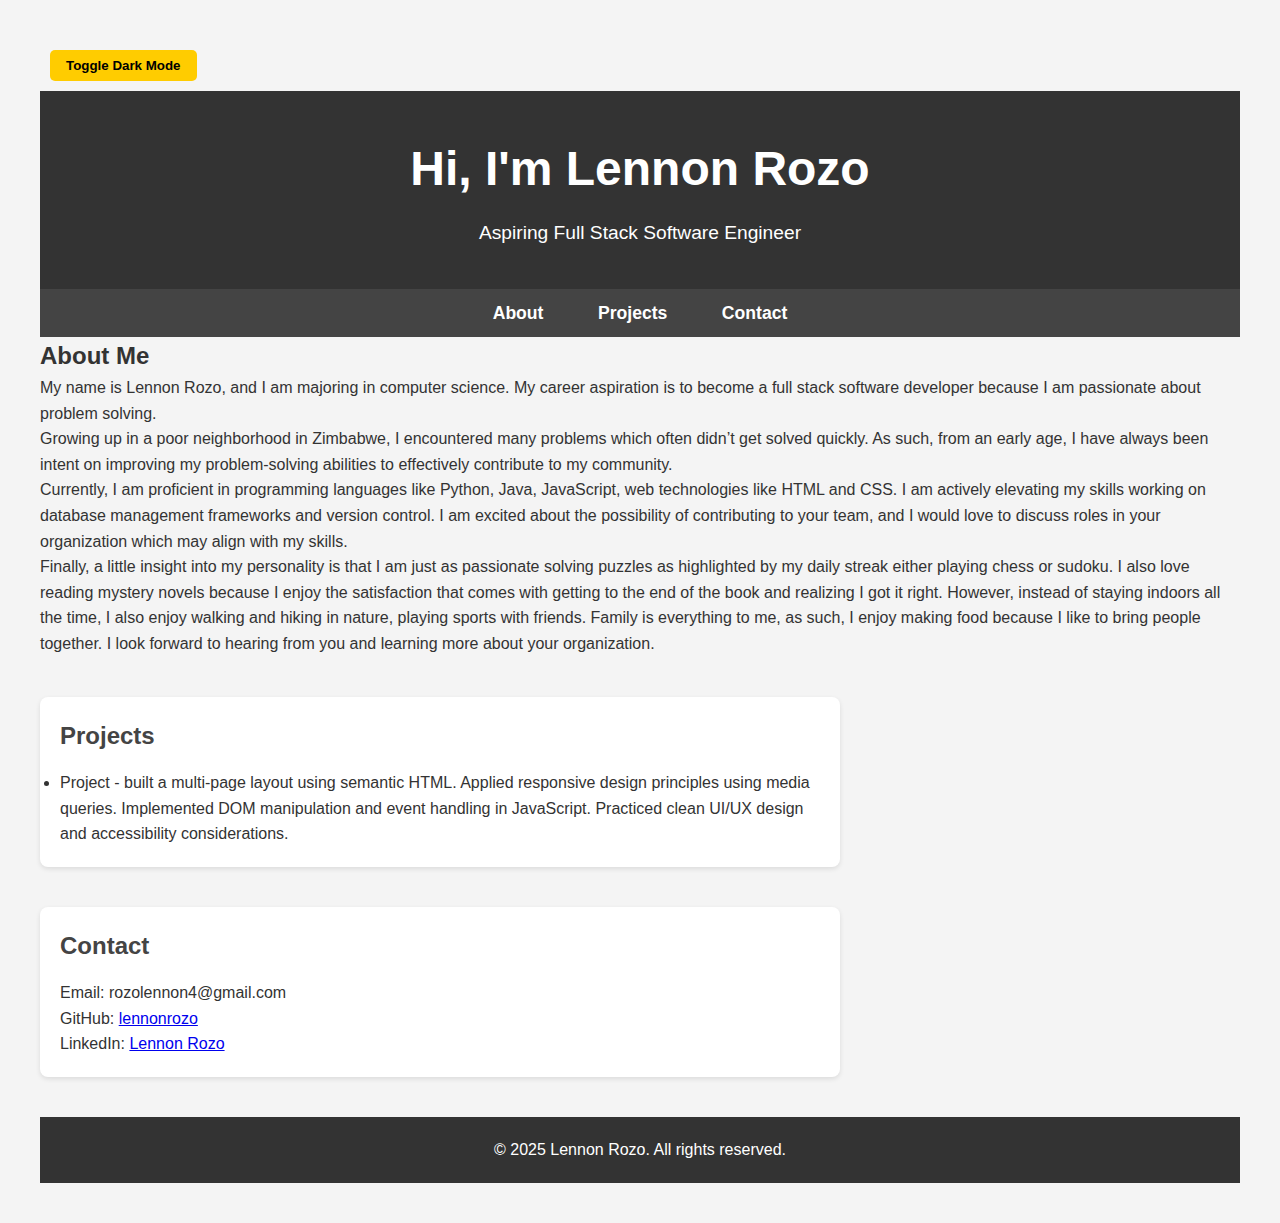
<file: index.html>
<!DOCTYPE html>
<html lang="en">

<head>
    <meta charset="UTF-8" />
    <meta name="viewport" content="width=device-width, initial-scale=1.0" />
    <title>My Portfolio</title>
    <link rel="stylesheet" href="style.css" />
    <button id="darkModeToggle">Toggle Dark Mode</button>
</head>

<body>
    <header>
        <h1>Hi, I'm Lennon Rozo</h1>
        <p>Aspiring Full Stack Software Engineer</p>
    </header>

    <nav>
        <ul>
            <li><a href="#about">About</a></li>
            <li><a href="#projects">Projects</a></li>
            <li><a href="#contact">Contact</a></li>
        </ul>
    </nav>

    <h2>About Me</h2>
    <p>My name is Lennon Rozo, and I am majoring in computer science. My career aspiration is to become a full stack
        software developer because I am passionate about problem solving. <br>Growing up in a poor neighborhood in Zimbabwe,
        I encountered many problems which often didn’t get solved quickly. As such, from an early age, I have always
        been intent on improving my problem-solving abilities to effectively contribute to my community. <br>
        Currently, I am proficient in programming languages like Python, Java, JavaScript, web technologies like HTML
        and CSS. I am actively elevating my skills working on database management frameworks and version control.
        I am excited about the possibility of contributing to your team, and I would love to discuss roles in your
        organization which may align with my skills. <br>
        Finally, a little insight into my personality is that I am just as passionate solving puzzles as highlighted by
        my daily streak either playing chess or sudoku. I also love reading mystery novels because I enjoy the
        satisfaction that comes with getting to the end of the book and realizing I got it right. However, instead of
        staying indoors all the time, I also enjoy walking and hiking in nature, playing sports with friends. Family is
        everything to me, as such, I enjoy making food because I like to bring people together.
        I look forward to hearing from you and learning more about your organization.
    </p>
    </section>

    <section id="projects">
        <h2>Projects</h2>
        <ul>
            <li>Project - built a multi-page layout using semantic HTML.
                Applied responsive design principles using media queries.
                Implemented DOM manipulation and event handling in JavaScript.
                Practiced clean UI/UX design and accessibility considerations.</li>
        </ul>
    </section>

    <section id="contact">
        <h2>Contact</h2>
        <p>Email: rozolennon4@gmail.com</p>
        <p>GitHub: <a href="https://github.com/lennonrozo" target="_blank">lennonrozo</a></p>
        <p>LinkedIn: <a href="https://linkedin.com/in/lennon-rozo-bb9353288" target="_blank">Lennon Rozo</a></p>
    </section>

    <footer>
        <p>© 2025 Lennon Rozo. All rights reserved.</p>
    </footer>

    <script src="script.js"></script>
</body>

</html>
</file>
<file: style.css>
/* Reset some default styles */
* {
    margin: 0;
    padding: 0;
    box-sizing: border-box;
  }
  
  body {
    font-family: Arial, sans-serif;
    line-height: 1.6;
    background-color: #f4f4f4;
    color: #333;
    padding: 20px;
  }
  
  /* Header */
  header {
    text-align: center;
    padding: 40px 0;
    background-color: #333;
    color: white;
  }
  
  header h1 {
    font-size: 2.5em;
  }
  
  header p {
    font-size: 1.2em;
    margin-top: 10px;
  }
  
  /* Navigation */
  nav {
    background-color: #444;
    padding: 10px 0;
    text-align: center;
  }
  
  nav ul {
    list-style: none;
  }
  
  nav ul li {
    display: inline;
    margin: 0 15px;
  }
  
  nav ul li a {
    color: white;
    text-decoration: none;
    font-weight: bold;
  }
  
  nav ul li a:hover {
    text-decoration: underline;
  }
  
  /* Sections */
  section {
    margin: 40px 0;
    padding: 20px;
    background-color: white;
    border-radius: 8px;
    box-shadow: 0 2px 5px rgba(0, 0, 0, 0.1);
  }
  
  section h2 {
    margin-bottom: 15px;
    color: #444;
  }
  
  /* Footer */
  footer {
    text-align: center;
    padding: 20px;
    background-color: #333;
    color: white;
    margin-top: 40px;
  }
/* Responsive layout for tablets and desktops */
@media (min-width: 600px) {
    nav ul li {
      margin: 0 25px;
    }
  
    section {
      max-width: 800px;
      margin: 40px auto;
    }
  }
  
  @media (min-width: 900px) {
    body {
      padding: 40px;
    }
  
    header h1 {
      font-size: 3em;
    }
  
    nav ul li {
      font-size: 1.1em;
    }
  }
  nav ul li a {
    color: white;
    text-decoration: none;
    font-weight: bold;
    transition: color 0.3s ease, text-decoration 0.3s ease;
  }
  
  nav ul li a:hover {
    color: #ffcc00;
    text-decoration: underline;
  }
  @keyframes fadeIn {
    from {
      opacity: 0;
      transform: translateY(20px);
    }
    to {
      opacity: 1;
      transform: translateY(0);
    }
  }
  section {
    margin: 40px 0;
    padding: 20px;
    background-color: white;
    border-radius: 8px;
    box-shadow: 0 2px 5px rgba(0, 0, 0, 0.1);
    animation: fadeIn 1s ease forwards;
    opacity: 0; /* Start hidden */
  }
  body.dark-mode {
    background-color: #121212;
    color: #f0f0f0;
  }
  
  body.dark-mode header,
  body.dark-mode nav,
  body.dark-mode footer {
    background-color: #1e1e1e;
    color: #f0f0f0;
  }
  
  body.dark-mode section {
    background-color: #1c1c1c;
    box-shadow: 0 2px 5px rgba(255, 255, 255, 0.1);
  }
  
  body.dark-mode nav ul li a {
    color: #f0f0f0;
  }
  
  body.dark-mode nav ul li a:hover {
    color: #ffcc00;
  }
  #darkModeToggle {
    margin: 10px;
    padding: 8px 16px;
    background-color: #ffcc00;
    border: none;
    border-radius: 5px;
    cursor: pointer;
    font-weight: bold;
    transition: background-color 0.3s ease;
  }
  
  #darkModeToggle:hover {
    background-color: #e6b800;
  }
</file>
